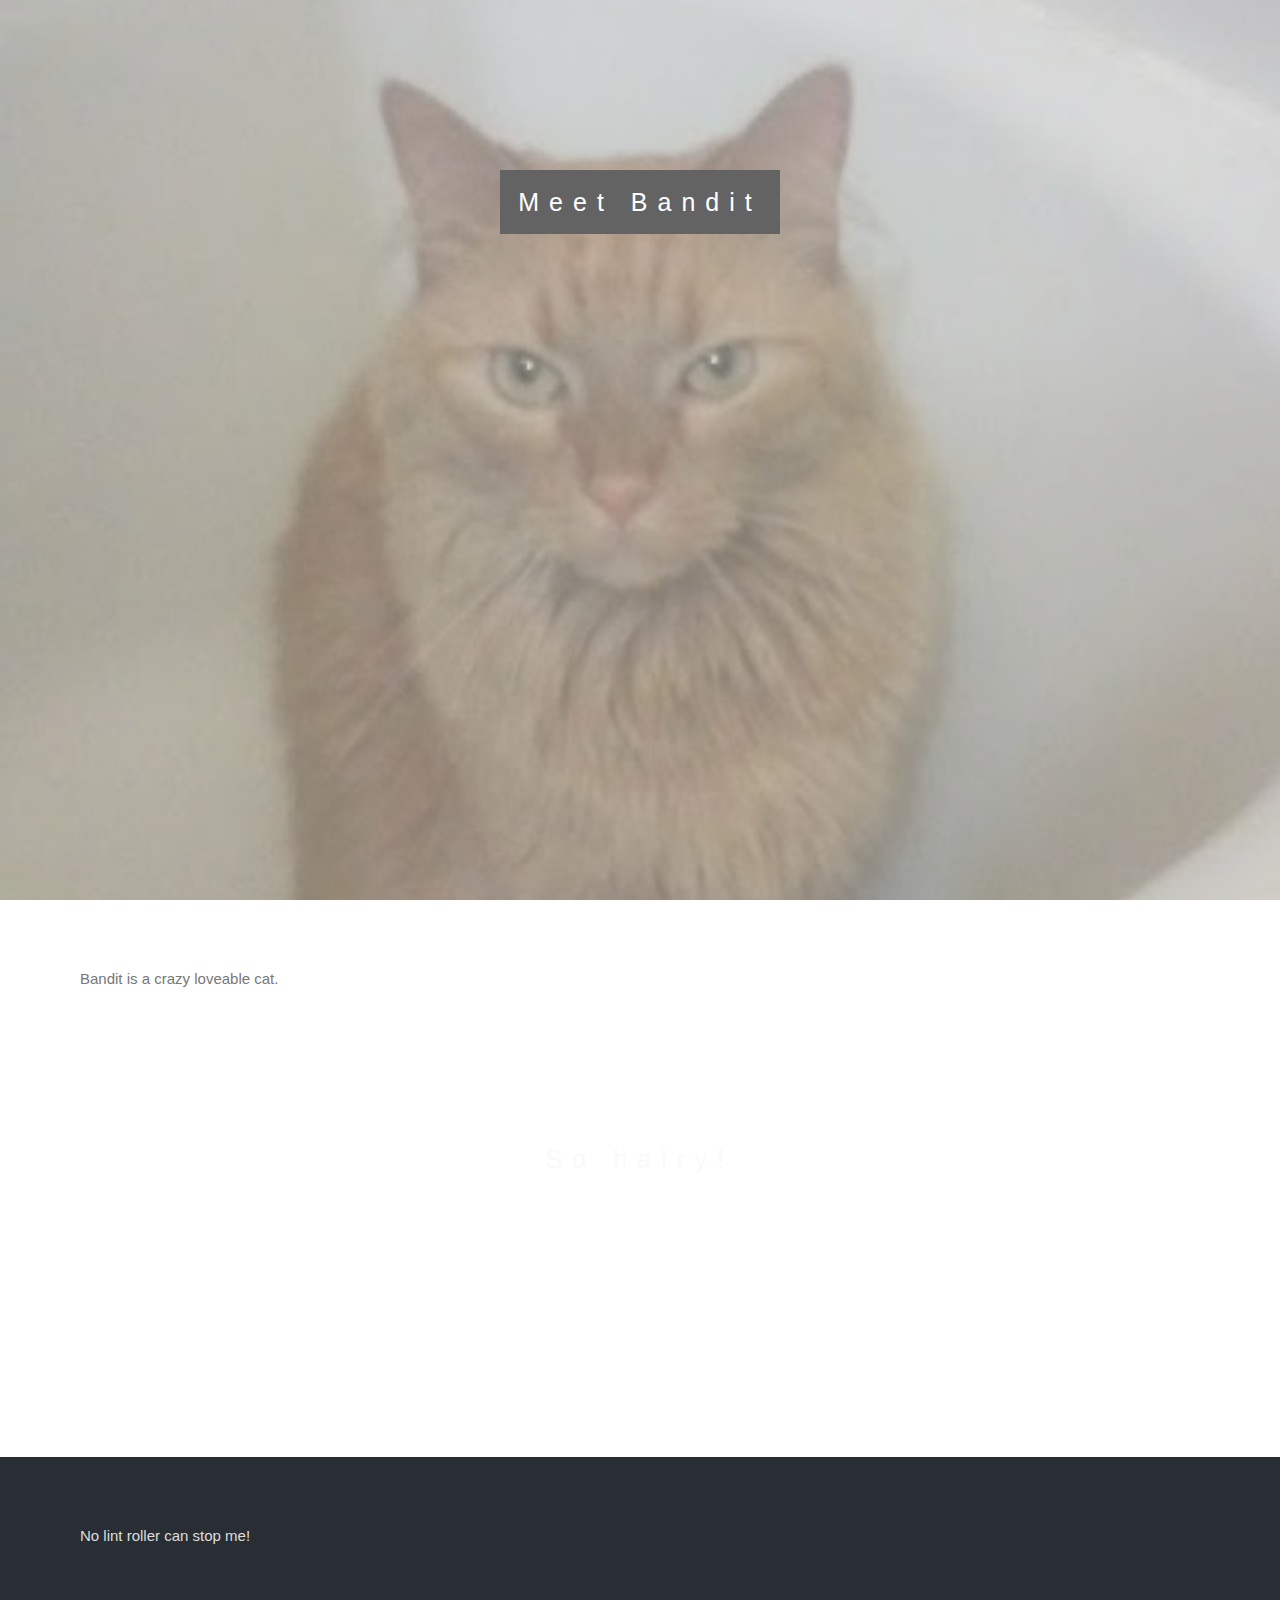
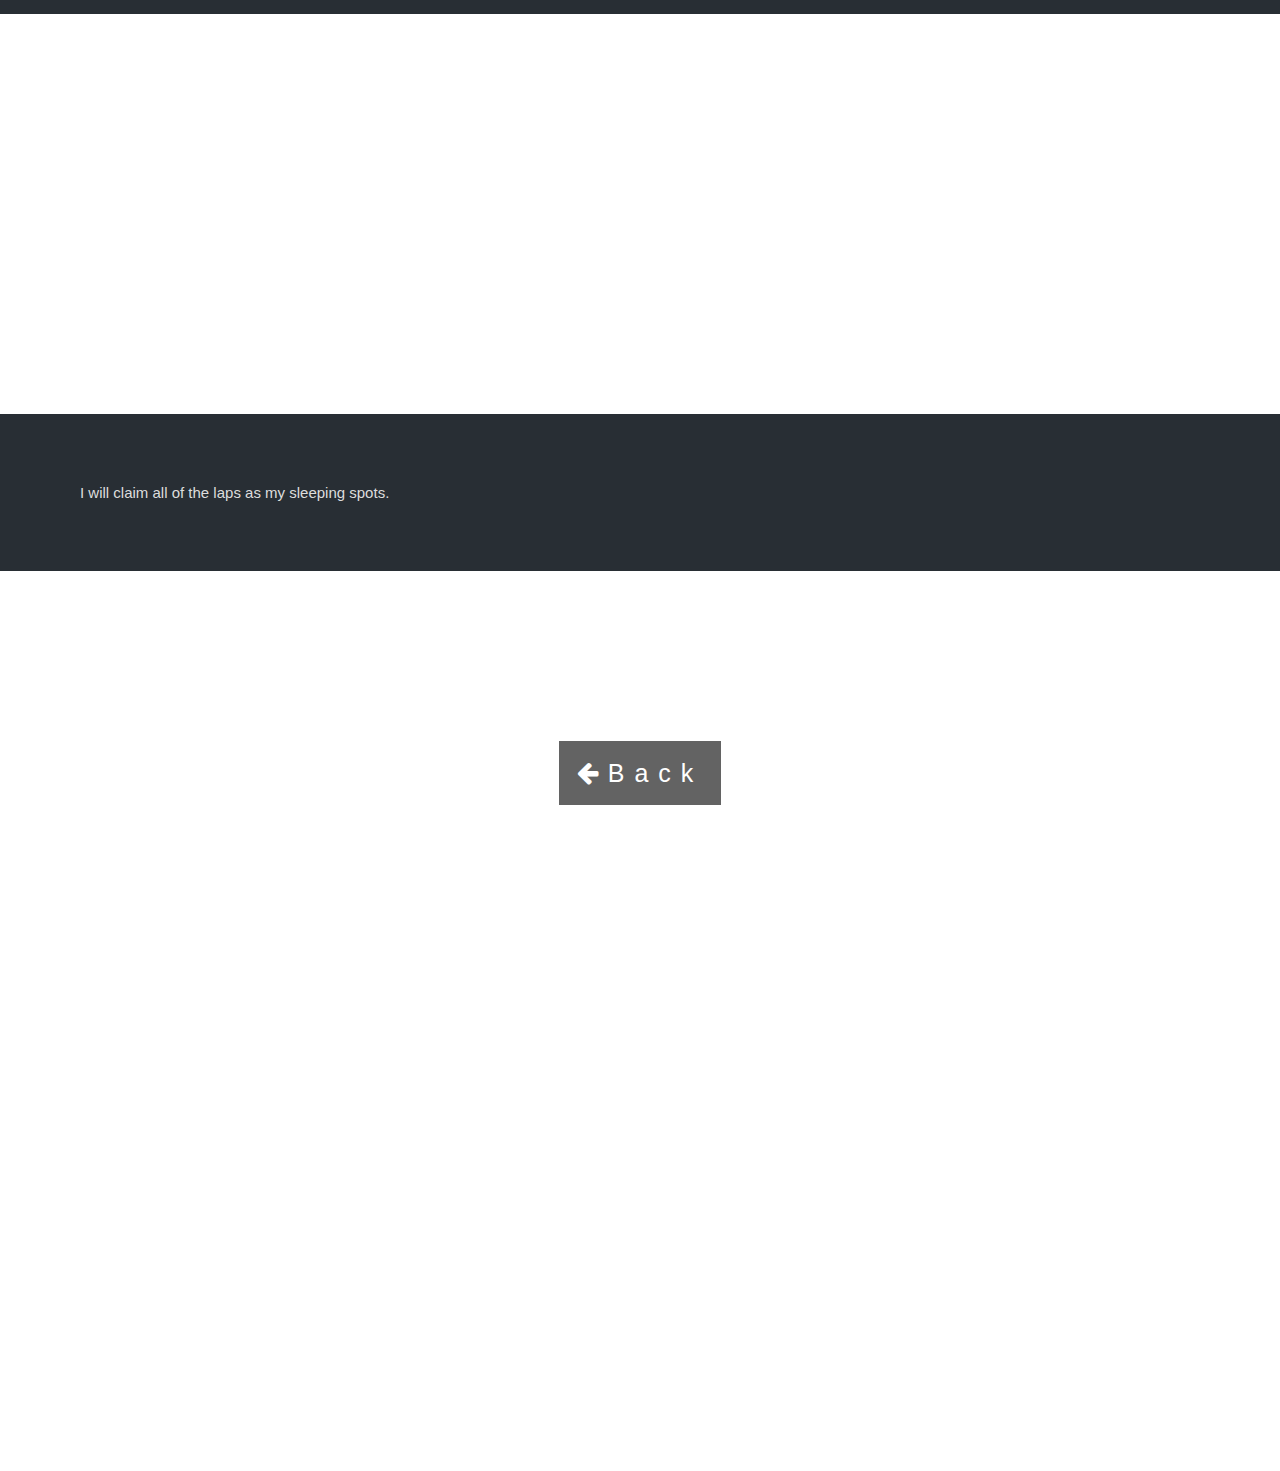
<file: bandit-bio.html>
<html lang="en"><head>
<meta name="viewport" content="width=device-width, initial-scale=1">
<link rel="stylesheet" href="https://cdnjs.cloudflare.com/ajax/libs/font-awesome/4.7.0/css/font-awesome.min.css">
<style>
body, html {
  height: 100%;
  margin: 0;
  font: 400 15px/1.8 "Lato", sans-serif;
  color: #777;
}

.bgimg-1, .bgimg-2, .bgimg-3 {
  position: relative;
  opacity: 0.65;
  background-attachment: fixed;
  background-position: center;
  background-repeat: no-repeat;
  background-size: cover;

}
.bgimg-1 {
  background-image: url("assets/img/bandit1.png");
  min-height: 100%;
}

.bgimg-2 {
  background-image: url("assets/img/bandit2.jpg");
  min-height: 400px;
}

.bgimg-3 {
  background-image: url("https://lh3.googleusercontent.com/[base64]w1151-h860-no");
  min-height: 400px;
}

.caption {
  position: absolute;
  left: 0;
  top: 20%;
  width: 100%;
  text-align: center;
  color: #000;
}

.caption span.border {
  background-color: #111;
  color: #fff;
  padding: 18px;
  font-size: 25px;
  letter-spacing: 10px;
}

h3 {
  letter-spacing: 5px;
  text-transform: uppercase;
  font: 20px "Lato", sans-serif;
  color: #111;
}

/* Turn off parallax scrolling for tablets and phones */
@media only screen and (max-device-width: 1024px) {
    .bgimg-1, .bgimg-2, .bgimg-3 {
        background-attachment: scroll;
    }
}
</style>
</head>
<body>

<div class="bgimg-1">
  <div class="caption">
    <span class="border">Meet Bandit</span>
  </div>
</div>

<div style="color: #777;background-color:white;text-align:center;padding:50px 80px;text-align: justify;">
  
  <p>Bandit is a crazy loveable cat.</p>
</div>

<div class="bgimg-2">
  <div class="caption">
    <span class="border" style="background-color:transparent;font-size:25px;color: #f7f7f7;">So hairy!</span>
  </div>
</div>

<div style="position:relative;">
  <div style="color:#ddd;background-color:#282E34;text-align:center;padding:50px 80px;text-align: justify;">
    <p>No lint roller can stop me!</p>
  </div>
</div>

<div class="bgimg-3">
  <div class="caption">
    <span class="border" style="background-color:transparent;font-size:25px;color: #f7f7f7;"></span>
  </div>
</div>

<div style="position:relative;">
  <div style="color:#ddd;background-color:#282E34;text-align:center;padding:50px 80px;text-align: justify;">
    <p>I will claim all of the laps as my sleeping spots.</p>
  </div>
</div>

<div class="bgimg-1">
  <div class="caption" onClick="window.history.back();">
    <span class="border"><i class="fa fa-arrow-left"></i>Back</span>
  </div>
</div>


</body></html>
</file>
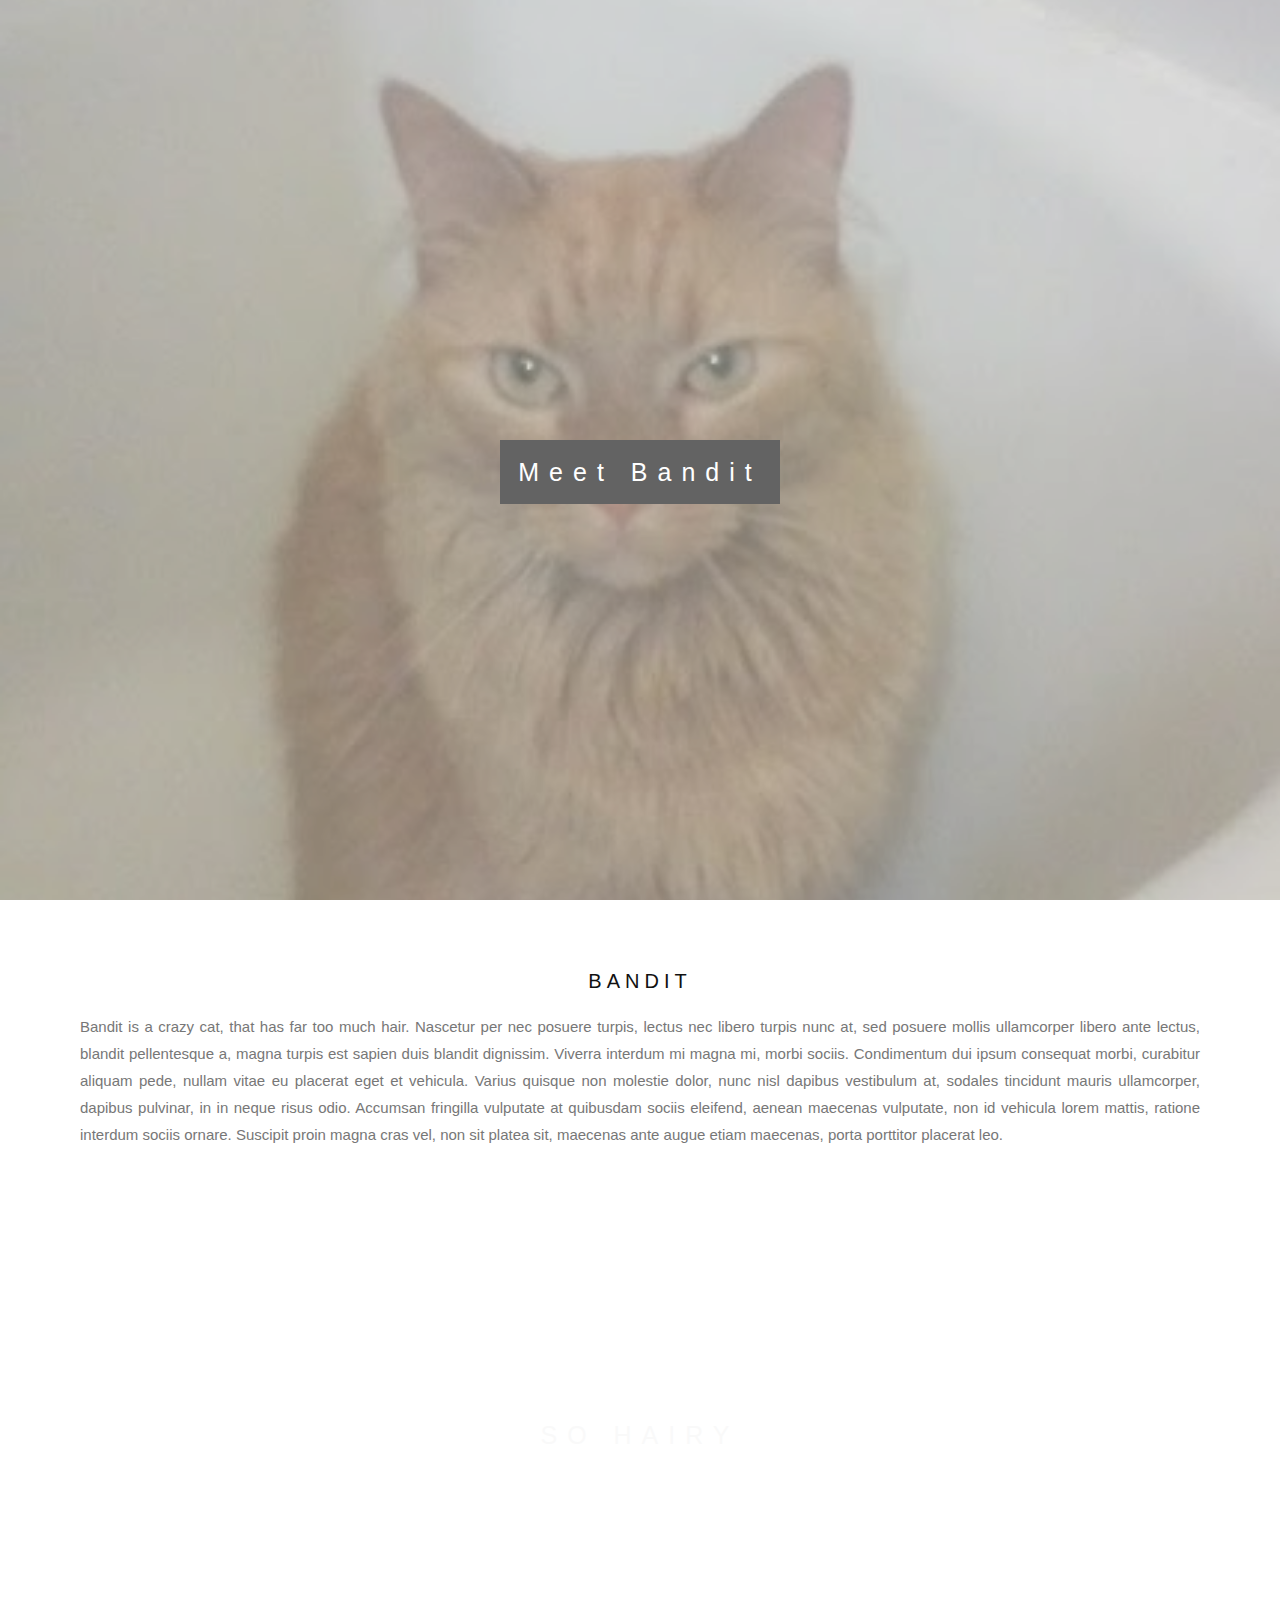
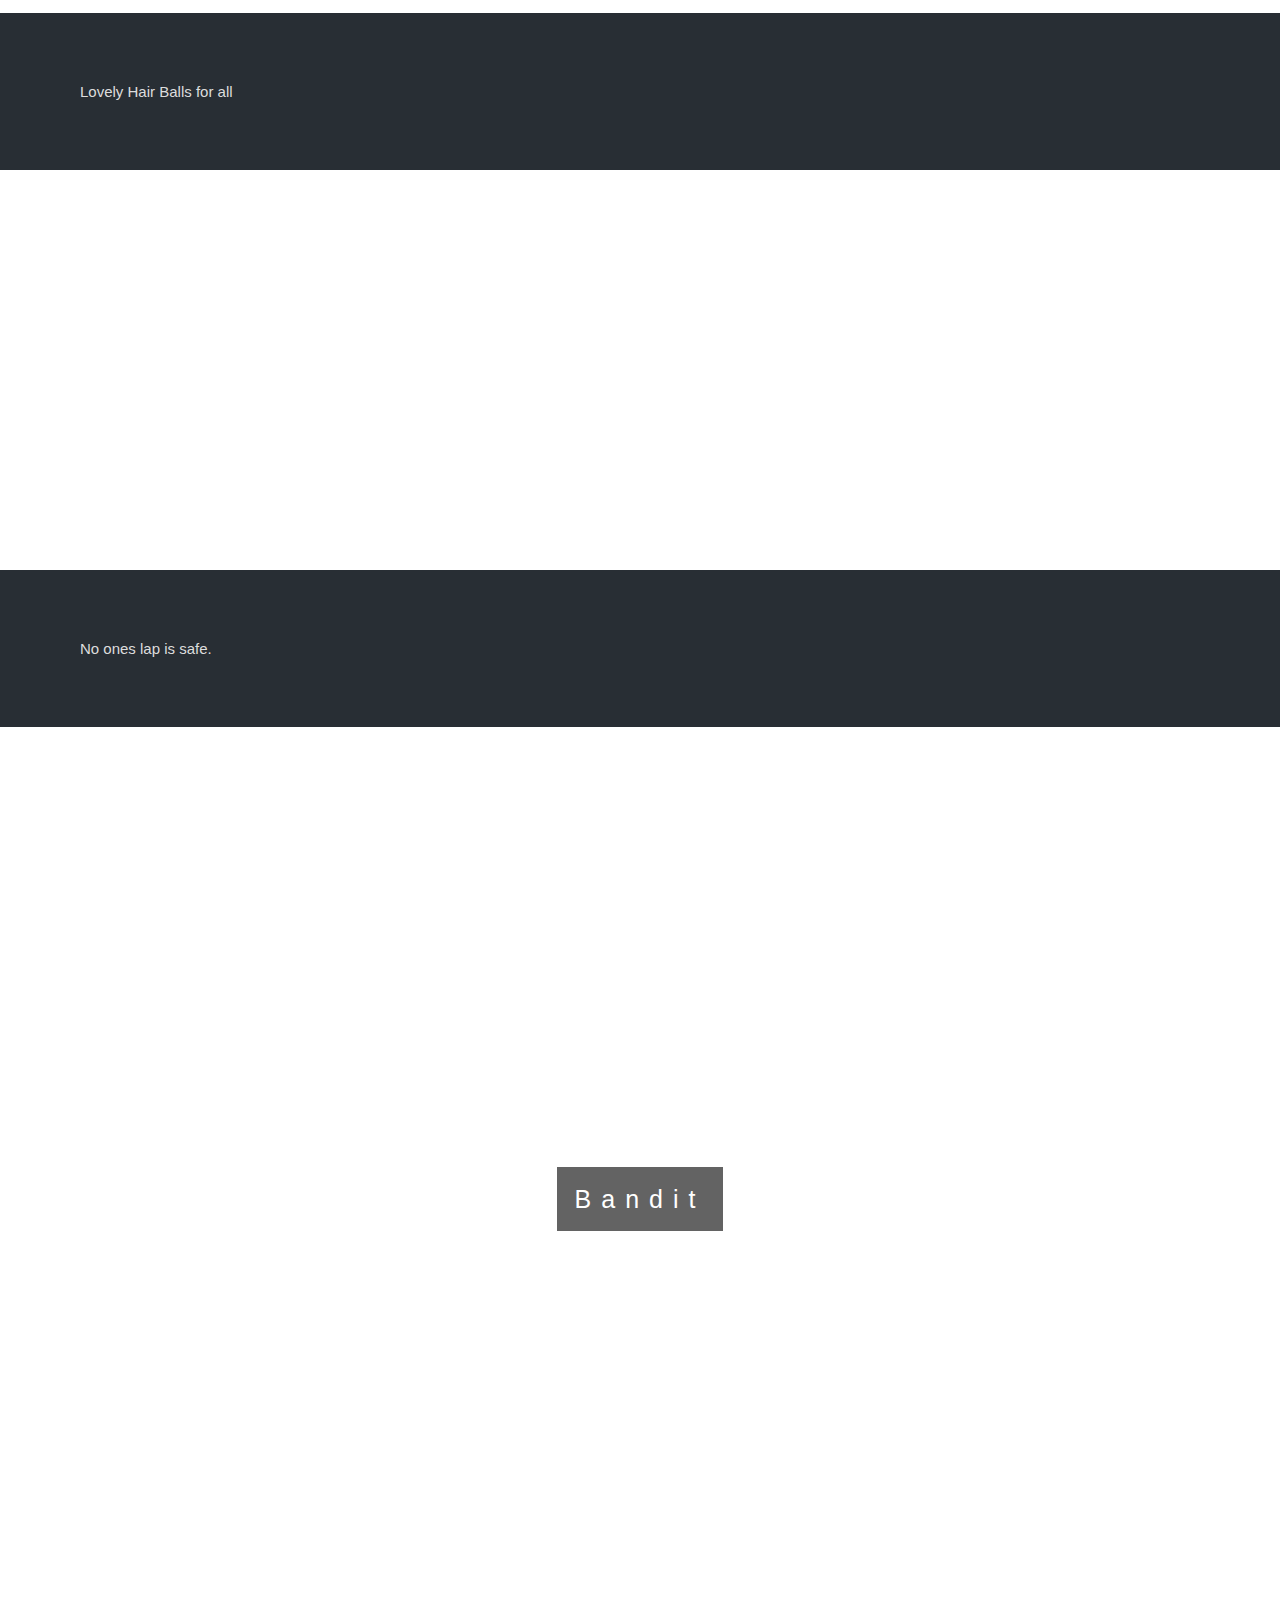
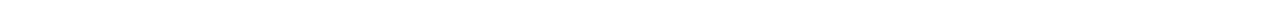
<file: bandit-chloe.html>
<html lang="en"><head>
<meta name="viewport" content="width=device-width, initial-scale=1">
<style>
body, html {
  height: 100%;
  margin: 0;
  font: 400 15px/1.8 "Lato", sans-serif;
  color: #777;
}

.bgimg-1, .bgimg-2, .bgimg-3 {
  position: relative;
  opacity: 0.65;
  background-attachment: fixed;
  background-position: center;
  background-repeat: no-repeat;
  background-size: cover;

}
.bgimg-1 {
  background-image: url("assets/img/bandit1.png");
  min-height: 100%;
}

.bgimg-2 {
  background-image: url("assets/img/bandit2.jpg");
  min-height: 400px;
}

.bgimg-3 {
  background-image: url("https://lh3.googleusercontent.com/[base64]w1151-h860-no");
  min-height: 400px;
}

.caption {
  position: absolute;
  left: 0;
  top: 50%;
  width: 100%;
  text-align: center;
  color: #000;
}

.caption span.border {
  background-color: #111;
  color: #fff;
  padding: 18px;
  font-size: 25px;
  letter-spacing: 10px;
}

h3 {
  letter-spacing: 5px;
  text-transform: uppercase;
  font: 20px "Lato", sans-serif;
  color: #111;
}

/* Turn off parallax scrolling for tablets and phones */
@media only screen and (max-device-width: 1024px) {
    .bgimg-1, .bgimg-2, .bgimg-3 {
        background-attachment: scroll;
    }
}
</style>
</head>
<body>

<div class="bgimg-1">
  <div class="caption">
    <span class="border">Meet Bandit</span>
  </div>
</div>

<div style="color: #777;background-color:white;text-align:center;padding:50px 80px;text-align: justify;">
  <h3 style="text-align:center;">Bandit</h3>
  <p>Bandit is a crazy cat, that has far too much hair. Nascetur per nec posuere turpis, lectus nec libero turpis nunc at, sed posuere mollis ullamcorper libero ante lectus, blandit pellentesque a, magna turpis est sapien duis blandit dignissim. Viverra interdum mi magna mi, morbi sociis. Condimentum dui ipsum consequat morbi, curabitur aliquam pede, nullam vitae eu placerat eget et vehicula. Varius quisque non molestie dolor, nunc nisl dapibus vestibulum at, sodales tincidunt mauris ullamcorper, dapibus pulvinar, in in neque risus odio. Accumsan fringilla vulputate at quibusdam sociis eleifend, aenean maecenas vulputate, non id vehicula lorem mattis, ratione interdum sociis ornare. Suscipit proin magna cras vel, non sit platea sit, maecenas ante augue etiam maecenas, porta porttitor placerat leo.</p>
</div>

<div class="bgimg-2">
  <div class="caption">
    <span class="border" style="background-color:transparent;font-size:25px;color: #f7f7f7;">SO HAIRY</span>
  </div>
</div>

<div style="position:relative;">
  <div style="color:#ddd;background-color:#282E34;text-align:center;padding:50px 80px;text-align: justify;">
    <p>Lovely Hair Balls for all</p>
  </div>
</div>

<div class="bgimg-3">
  <div class="caption">
    <span class="border" style="background-color:transparent;font-size:25px;color: #f7f7f7;"></span>
  </div>
</div>

<div style="position:relative;">
  <div style="color:#ddd;background-color:#282E34;text-align:center;padding:50px 80px;text-align: justify;">
    <p>No ones lap is safe.</p>
  </div>
</div>

<div class="bgimg-1">
  <div class="caption">
    <span class="border">Bandit</span>
  </div>
</div>


</body></html>
</file>
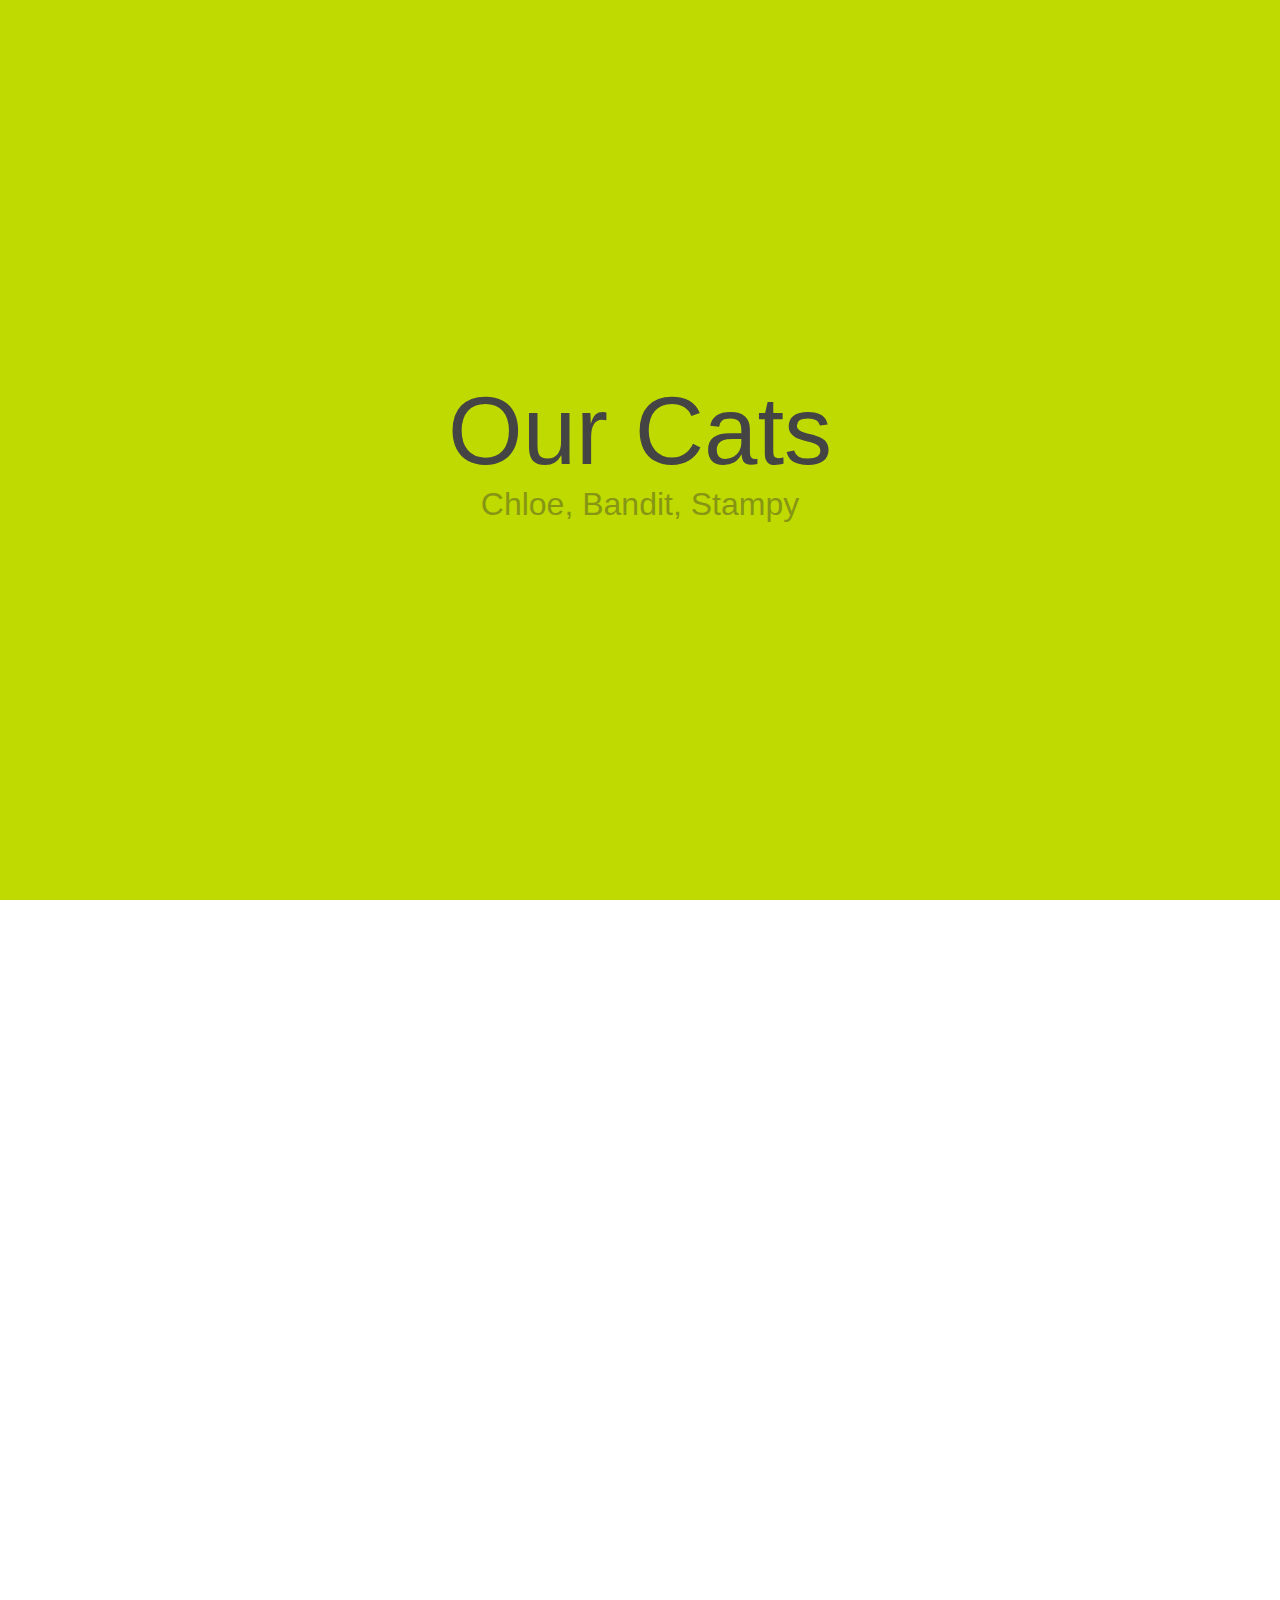
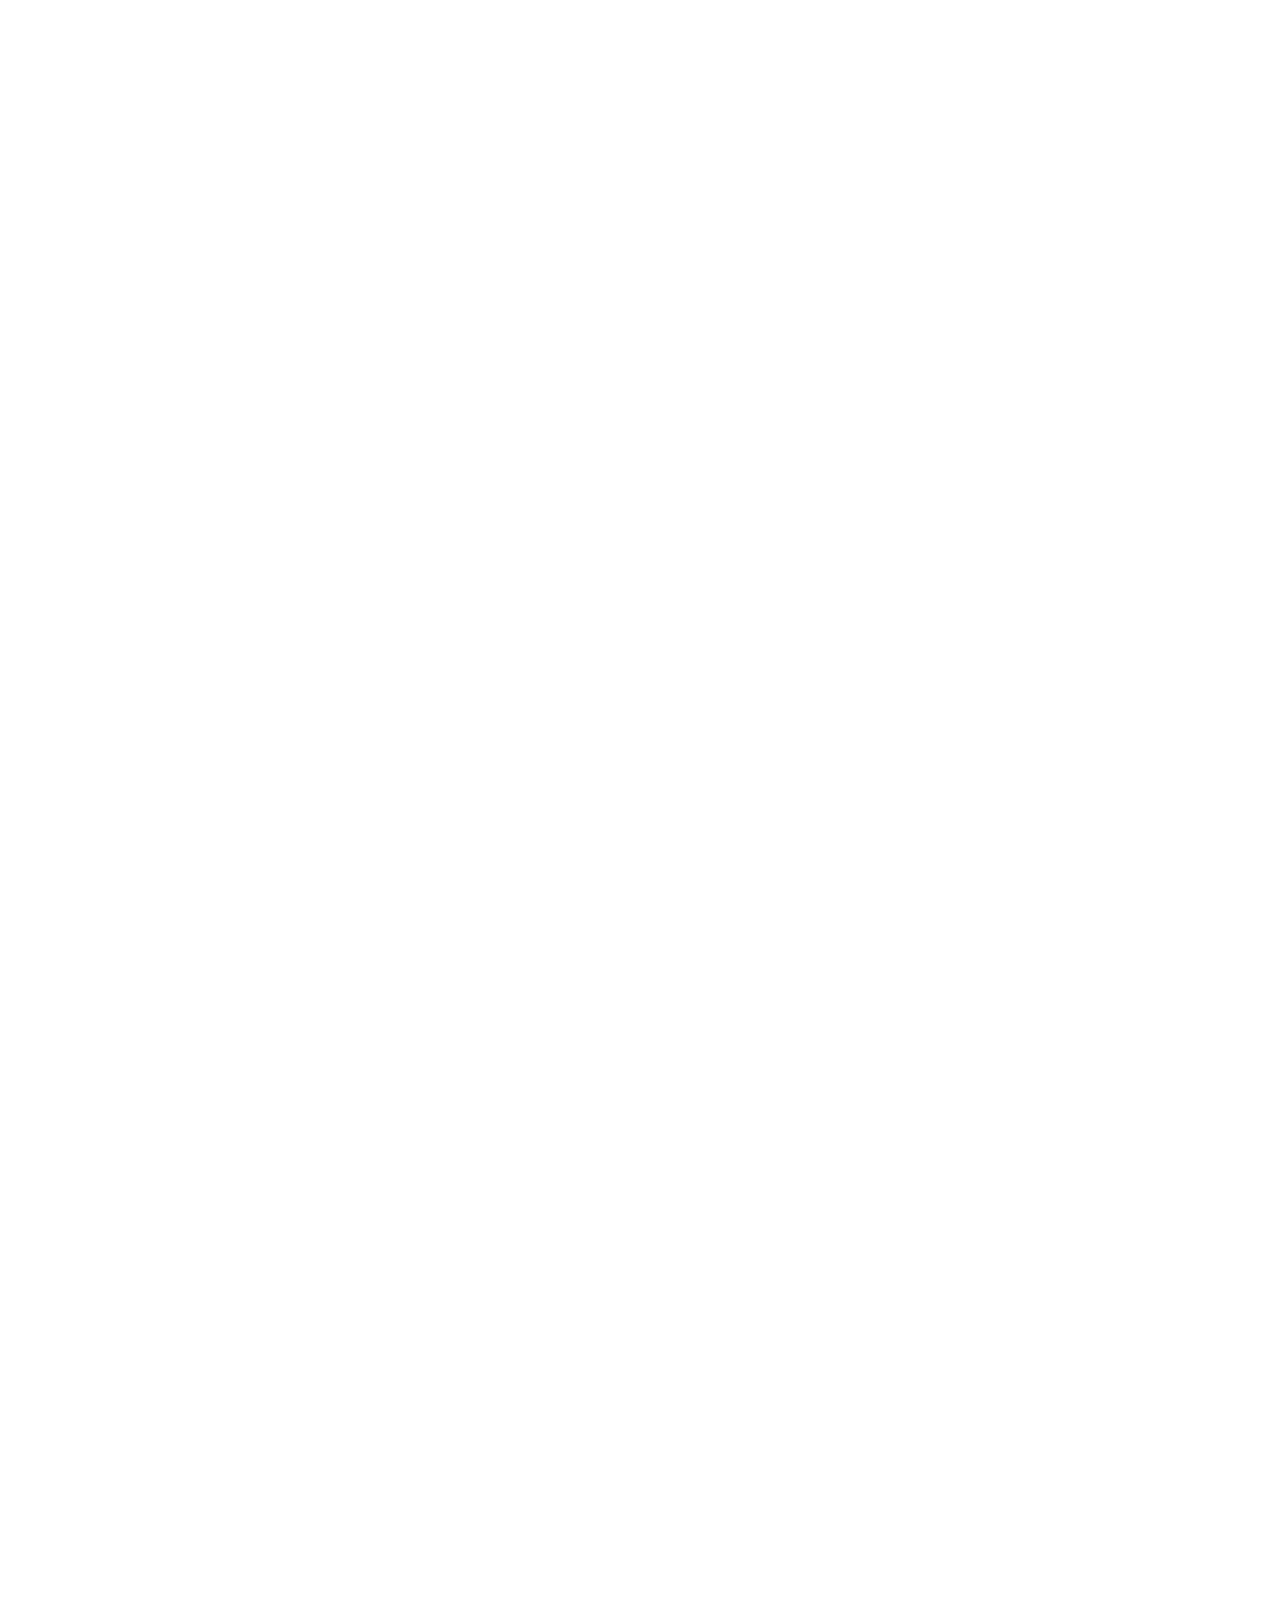
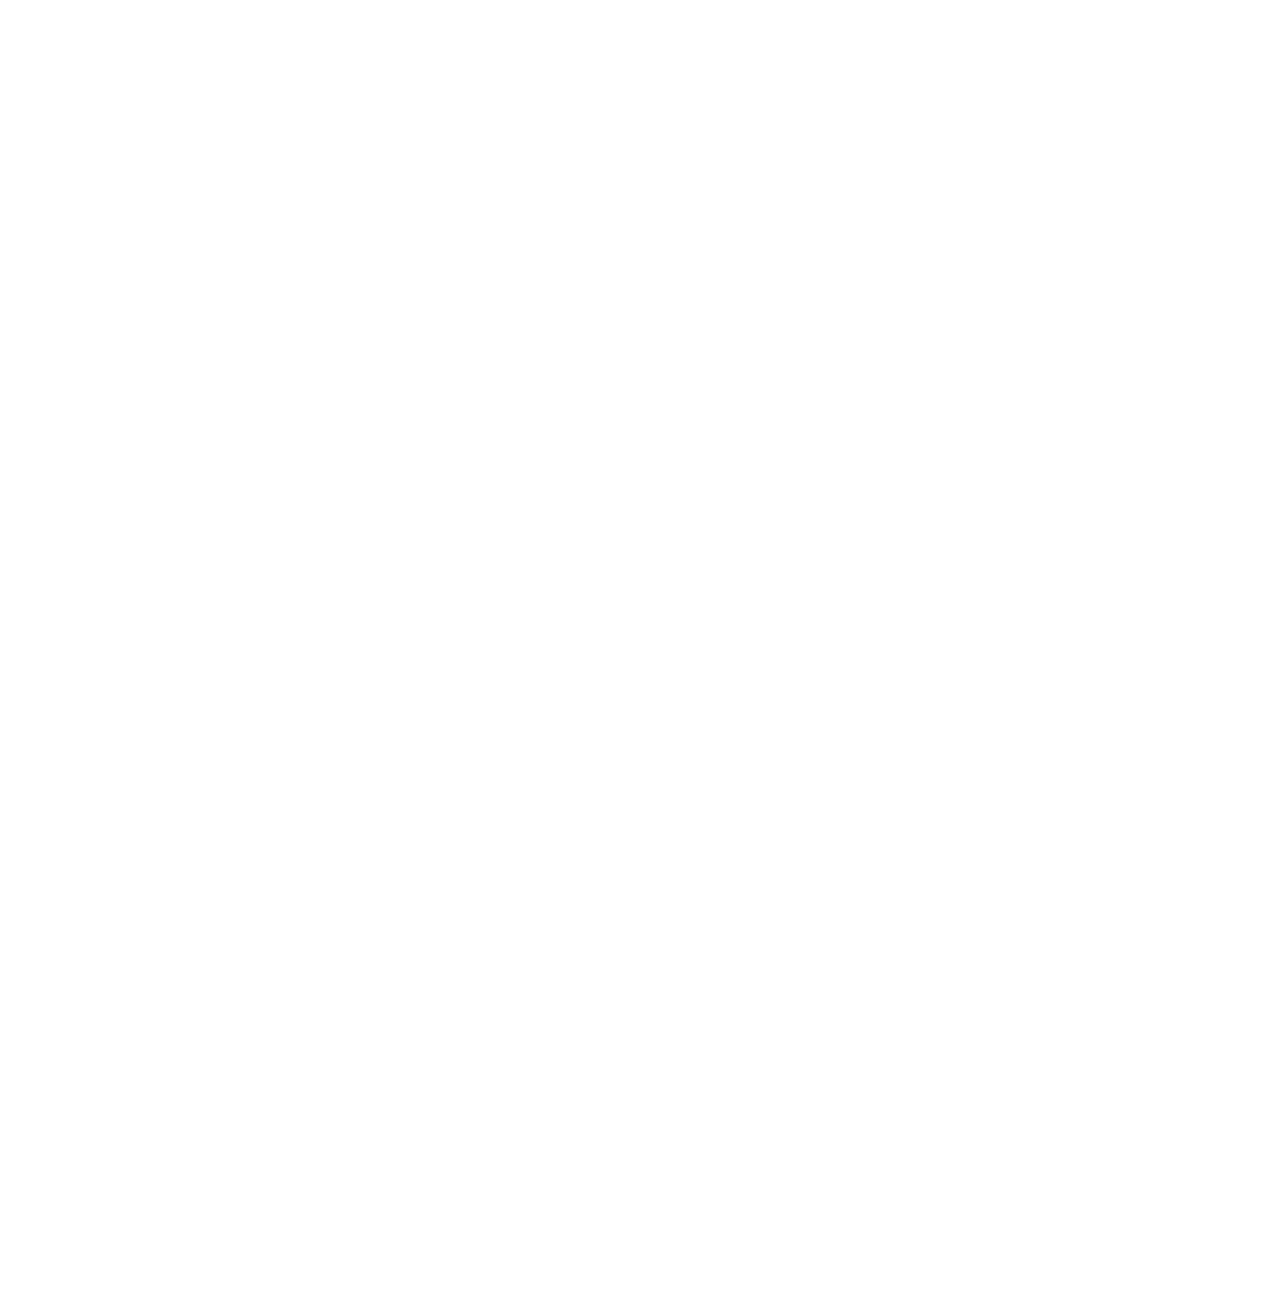
<file: cats-slide-show.html>
<!DOCTYPE html>
<html xmlns="http://www.w3.org/1999/xhtml">

<head>
	<meta http-equiv="Content-Type" content="text/html; charset=utf-8" />
	<title>View Images</title>
	<meta name="author" content="Andrew Swenson" />
	<meta name="description" content="Slide Show of cats" />
	<meta name="keywords"  content="chloe, bandit, stampy" />
	<meta name="Resource-type" content="Document" />

	<link rel="stylesheet" type="text/css" href="assets/css/javascript.fullPage.css" />
	<link rel="stylesheet" href="assets/css/normalize.min.css" />
	
	<link href="https://maxcdn.bootstrapcdn.com/font-awesome/4.7.0/css/font-awesome.min.css" rel="stylesheet" integrity="sha384-wvfXpqpZZVQGK6TAh5PVlGOfQNHSoD2xbE+QkPxCAFlNEevoEH3Sl0sibVcOQVnN" crossorigin="anonymous">

	<style>
		/* Reset CSS
		 * --------------------------------------- */
		body,div,dl,dt,dd,ul,ol,li,h1,h2,h3,h4,h5,h6,pre,
		form,fieldset,input,textarea,p,blockquote,th,td {
		    padding: 0;
		    margin: 0;
		}
		a{
			text-decoration:none;
		}
		table {
		    border-spacing: 0;
		}
		fieldset,img {
		    border: 0;
		}
		address,caption,cite,code,dfn,em,strong,th,var {
		    font-weight: normal;
		    font-style: normal;
		}
		strong{
			font-weight: bold;
		}
		ol,ul {
		    list-style: none;
		    margin:0;
		    padding:0;
		}
		caption,th {
		    text-align: left;

		}
		h1,h2,h3,h4,h5,h6 {
		    font-weight: normal;
		    font-size: 100%;
		    margin:0;
		    padding:0;
		    color:#444;
		}
		q:before,q:after {
		    content:'';
		}
		abbr,acronym { border: 0;
		}


		/* Custom CSS
		 * --------------------------------------- */
		body{
			font-family: arial,helvetica;
			color: #F2F2F2;
		}
		h1{
			font-size: 6em;
		}
		p{
			font-size: 2em;
		}

		img{
		    display: block;
		    margin-left: auto;
		    margin-right: auto;
		    width: 50%;
		}

		.content{
			position: relative;
			top: 50%;
			transform: translateY(-50%);
			text-align: center;
		}

		/* Section 1
		 * --------------------------------------- */
		#section0{
			background-color: #BFDA00;
		}
		#section0 h1{
			color: #444;
		}
		#section0 p{
			color: #333;
			opacity: 0.4;
		}


		/* Section 2
		 * --------------------------------------- */
		#section1{
			background-color: #2EBE21;
		}
		#section1 h1{
			color: #fff;
		}
		#section1 p{
			opacity: 0.8;
		}


		/* Section 3
		 * --------------------------------------- */
		#section2{
			background-color: #2C3E50;
		}
		#section2 h1{
			color: #F2F2F2;
		}
		#section2 p{
			opacity: 0.6;
		}

		/* Section 3
		 * --------------------------------------- */
		#section3{
			background-color: grey;
		}
		#section3 h1{
			color: #F2F2F2;
		}
		#section3 p{
			opacity: 0.6;
		}

		/* Section 3
		 * --------------------------------------- */
		#section4{
			background-color: purple;
		}
		#section4 h1{
			color: #F2F2F2;
		}
		#section4 p{
			opacity: 0.6;
		}
	</style>
</head>
<body>


<div id="fullpage">
	<div class="section " id="section0">
		<div class="content">
			<h1>Our Cats</h1>
			<p>Chloe, Bandit, Stampy</p>
		</div>
	</div>

	<div class="section" id="section1">
		<div class="slide" id="slide1">
			<div class="content">
				<h1>Bandit</h1>
			</div>
		</div>
		<div class="slide" id="slide2">
			<div class="content">
				<p><span class="fa fa-heart"></span>Age: ? </p>
				<p>Date:</p>
				<p>Description:</p>
				<p>Likes:</p>
				<p>Dislikes:</p>
			</div>
		</div>
		
		<div class="slide" id="slide2">
			<div class="content">
				<img src="assets/img/bandit1.png"/>
			</div>
		</div>

		<div class="slide" id="slide2">
			<div class="content">
				<img src="assets/img/bandit2.jpg"/>
			</div>
		</div>

		<div class="slide" id="slide2">
			<div class="content">
				<img src="assets/img/bandit-lapkitty.jpg"/>
			</div>
		</div>
	</div>
	
	<div class="section" id="section2">
		<div class="slide" id="slide1">
			<div class="content">
				<h1>Chloe</h1>
			</div>
		</div>
		<div class="slide" id="slide2">
			<div class="content">
				<p>Age: ? </p>
				<p>Date:</p>
				<p>Description:</p>
				<p>Likes:</p>
				<p>Dislikes:</p>
			</div>
		</div>
		
		<div class="slide" id="slide2">
			<div class="content">
				<img src="assets/img/chloe-sleepy.png"  "/>
			</div>
		</div>

		<div class="slide" id="slide2">
			<div class="content">
				<img src="assets/img/chloe.jpg"/>
			</div>
		</div>

		<div class="slide" id="slide2">
			<div class="content">
				<img src="assets/img/chloe-white-cat-condo.jpg"/>
			</div>
		</div>
	</div>

	<div class="section" id="section3">
		<div class="slide" id="slide1">
			<div class="content">
				<h1>Stampy</h1>
			</div>
		</div>
		<div class="slide" id="slide2">
			<div class="content">
				<p>Age: ? </p>
				<p>Date:</p>
				<p>Description:</p>
				<p>Likes:</p>
				<p>Dislikes:</p>
			</div>
		</div>
		
		<div class="slide" id="slide2">
			<div class="content">
				<img src="assets/img/stampy-cups.jpg"/>
			</div>
		</div>

		<div class="slide" id="slide2">
			<div class="content">
				<img src="assets/img/stampy-door.jpg"/>
			</div>
		</div>

		<div class="slide" id="slide2">
			<div class="content">
				<img src="assets/img/stampy-christmas.jpg"/>
			</div>
		</div>

		<div class="slide" id="slide2">
			<div class="content">
				<img src="assets/img/stampy-christmas2.jpg"/>
			</div>
		</div>
	</div>

	<div class="section" id="section4">
		<div class="content">
			<h1>Thank you</h1>
		</div>
	</div>
</div>

<script type="text/javascript" src="assets/js/javascript.fullPage.js"></script>
<script type="text/javascript">

	fullpage.initialize('#fullpage', {
		anchors: [],
		menu: '#menu',
		css3:true
	});

</script>

</body>
</html>
</file>
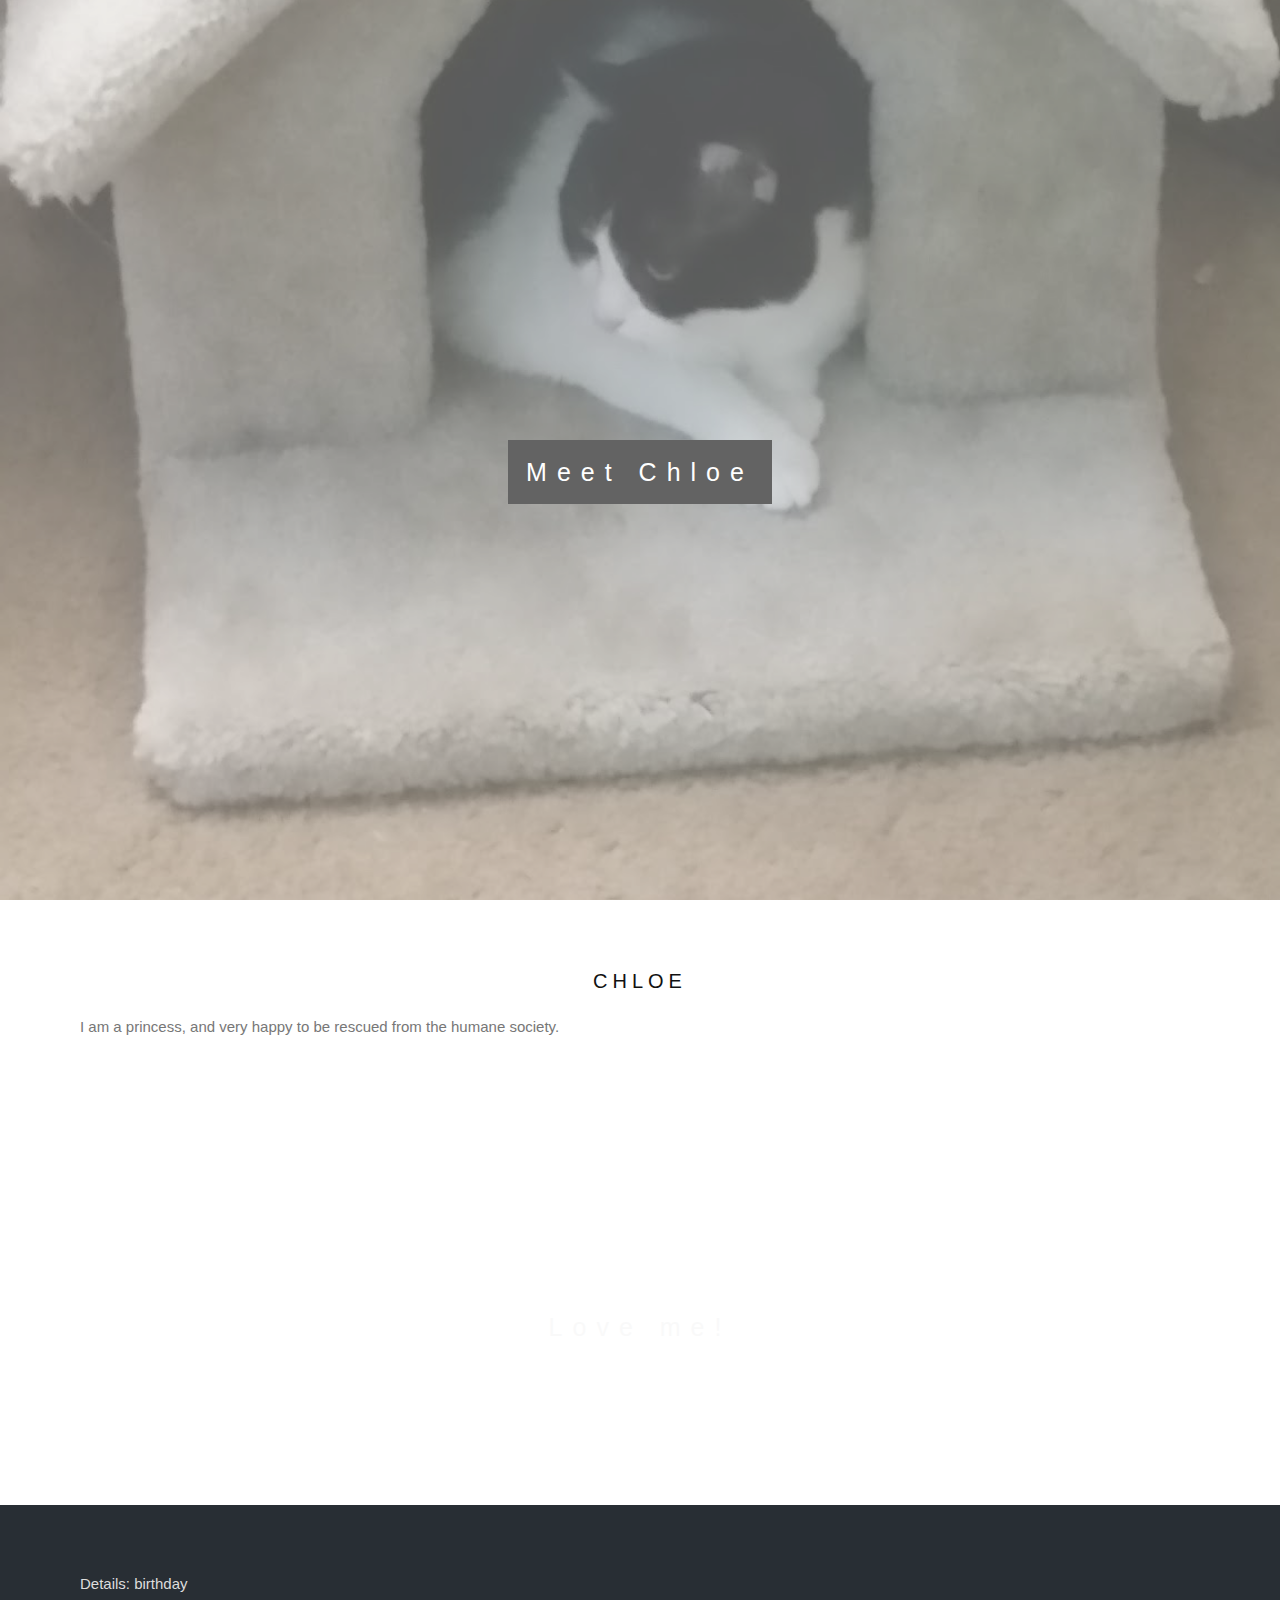
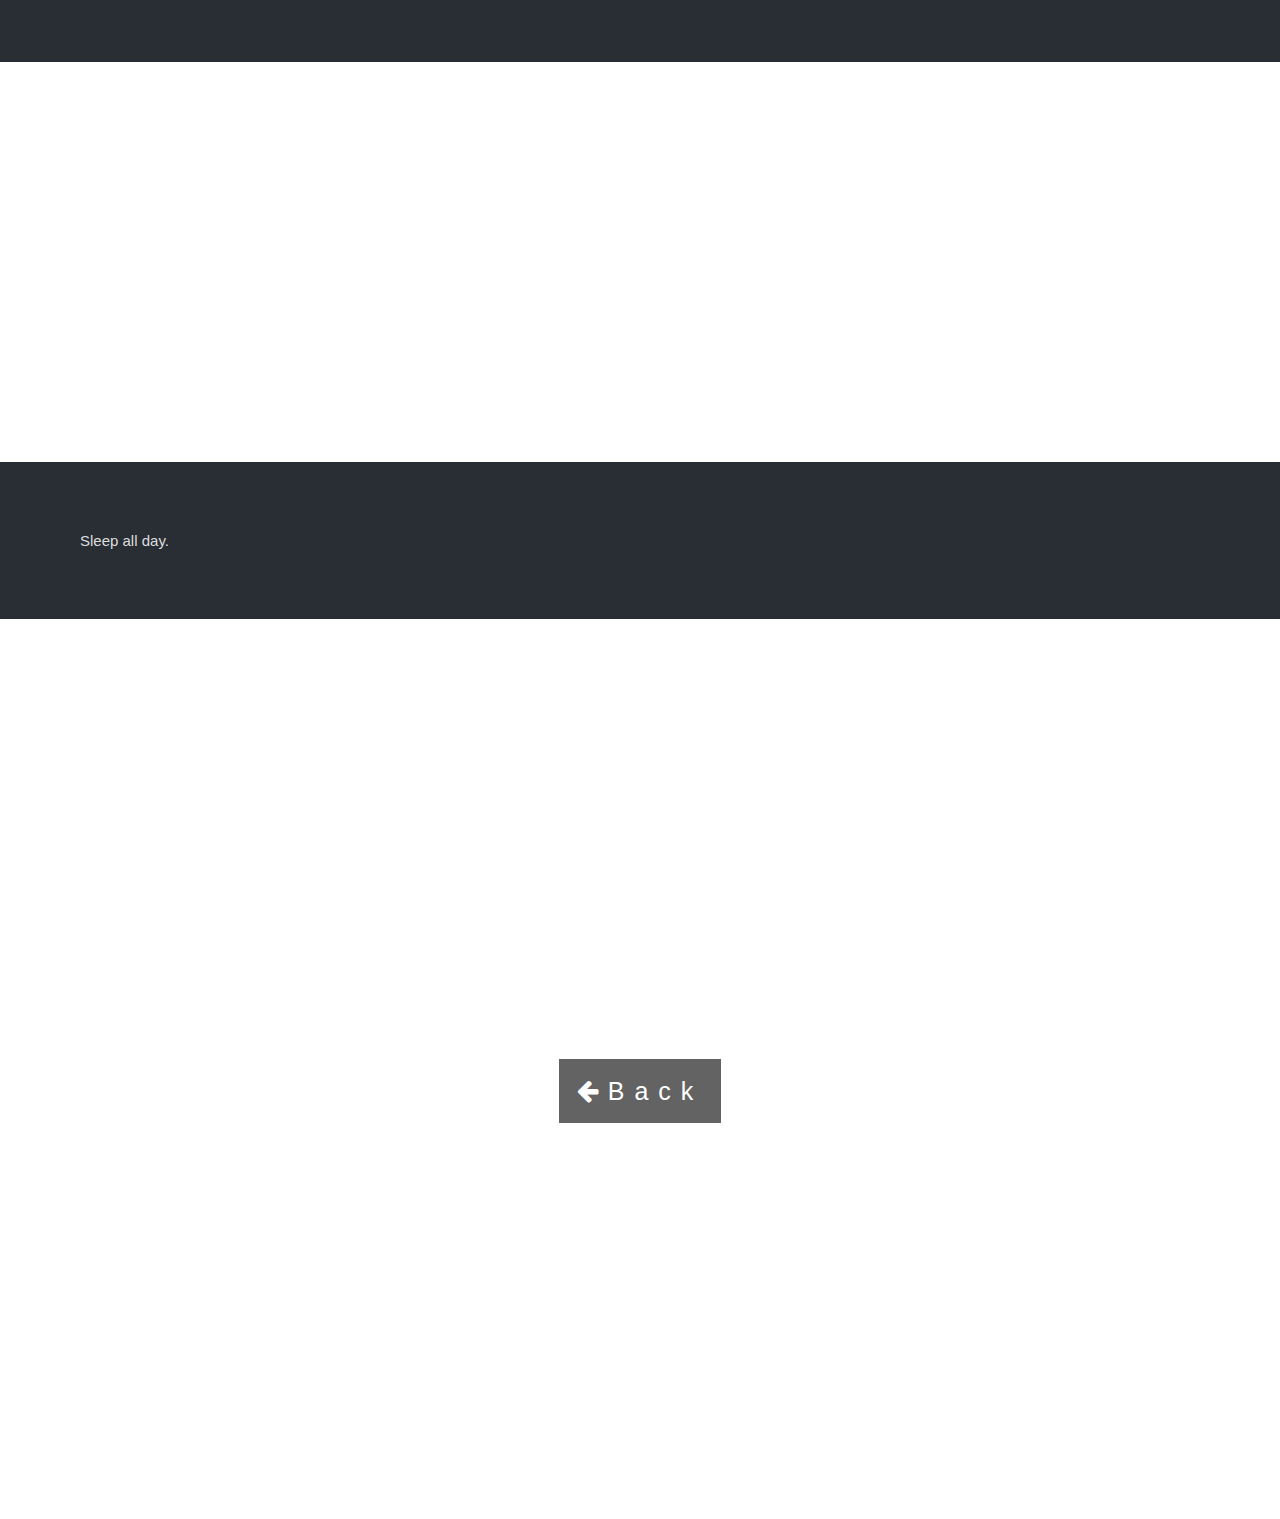
<file: chloe-bio.html>
<html lang="en"><head>
<meta name="viewport" content="width=device-width, initial-scale=1">
<link rel="stylesheet" href="https://cdnjs.cloudflare.com/ajax/libs/font-awesome/4.7.0/css/font-awesome.min.css">
<style>
body, html {
  height: 100%;
  margin: 0;
  font: 400 15px/1.8 "Lato", sans-serif;
  color: #777;
}

.bgimg-1, .bgimg-2, .bgimg-3 {
  position: relative;
  opacity: 0.65;
  background-attachment: fixed;
  background-position: center;
  background-repeat: no-repeat;
  background-size: cover;

}
.bgimg-1 {
  background-image: url("assets/img/chloe-white-cat-condo.jpg");
  min-height: 100%;
}

.bgimg-2 {
  background-image: url("assets/img/chloe-sleepy.png");
  min-height: 400px;
}

.bgimg-3 {
  background-image: url("assets/img/chloe.jpg");
  min-height: 400px;
}

.caption {
  position: absolute;
  left: 0;
  top: 50%;
  width: 100%;
  text-align: center;
  color: #000;
}

.caption span.border {
  background-color: #111;
  color: #fff;
  padding: 18px;
  font-size: 25px;
  letter-spacing: 10px;
}

h3 {
  letter-spacing: 5px;
  text-transform: uppercase;
  font: 20px "Lato", sans-serif;
  color: #111;
}

/* Turn off parallax scrolling for tablets and phones */
@media only screen and (max-device-width: 1024px) {
    .bgimg-1, .bgimg-2, .bgimg-3 {
        background-attachment: scroll;
    }
}
</style>
</head>
<body>

<div class="bgimg-1">
  <div class="caption">
    <span class="border">Meet Chloe</span>
  </div>
</div>

<div style="color: #777;background-color:white;text-align:center;padding:50px 80px;text-align: justify;">
  <h3 style="text-align:center;">Chloe</h3>
  <p>I am a princess, and very happy to be rescued from the humane society.</p>
</div>

<div class="bgimg-2">
  <div class="caption">
    <span class="border" style="background-color:transparent;font-size:25px;color: #f7f7f7;">Love me!</span>
  </div>
</div>

<div style="position:relative;">
  <div style="color:#ddd;background-color:#282E34;text-align:center;padding:50px 80px;text-align: justify;">
    <p>Details: birthday</p>
  </div>
</div>

<div class="bgimg-3">
  <div class="caption">
    <span class="border" style="background-color:transparent;font-size:25px;color: #f7f7f7;"></span>
  </div>
</div>

<div style="position:relative;">
  <div style="color:#ddd;background-color:#282E34;text-align:center;padding:50px 80px;text-align: justify;">
    <p>Sleep all day.</p>
  </div>
</div>

<div class="bgimg-1">
  <div class="caption" onClick="window.history.back();">
    <span class="border"><i class="fa fa-arrow-left"></i>Back</span>
  </div>
</div>


</body></html>
</file>
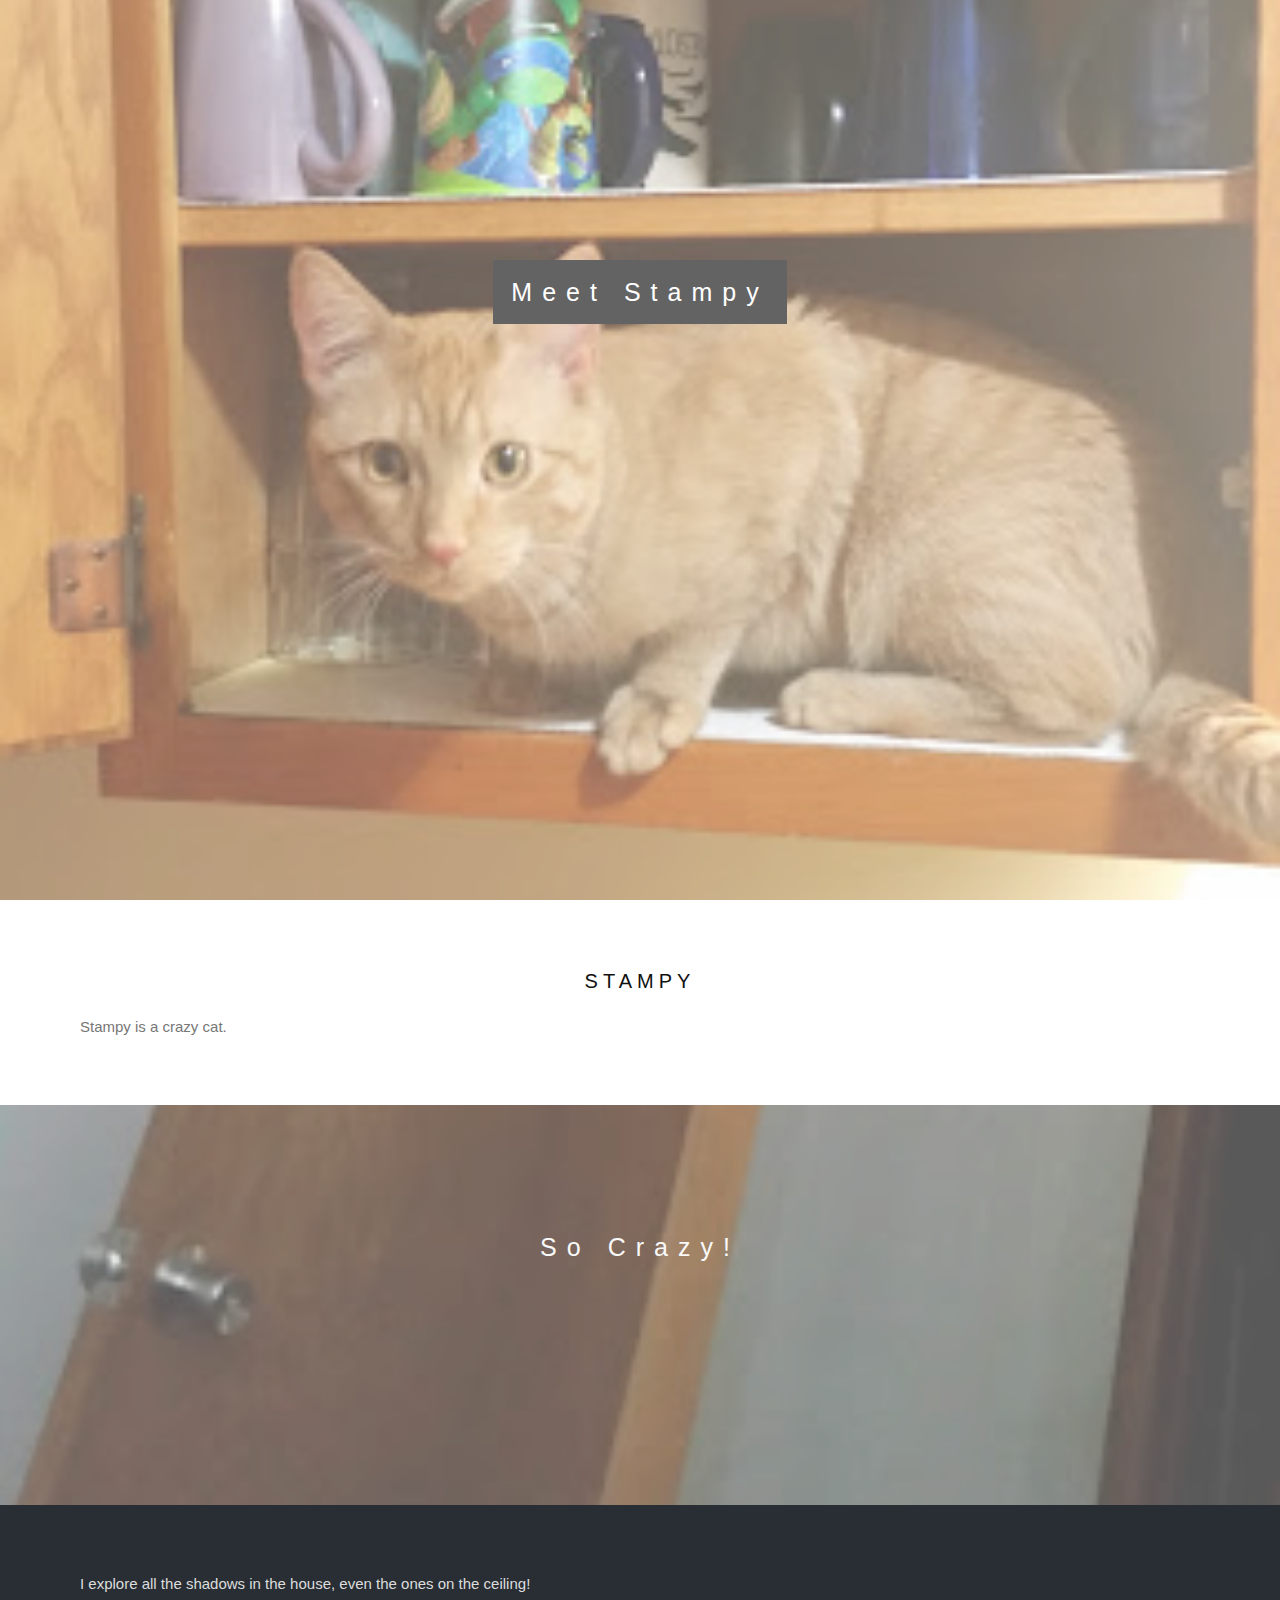
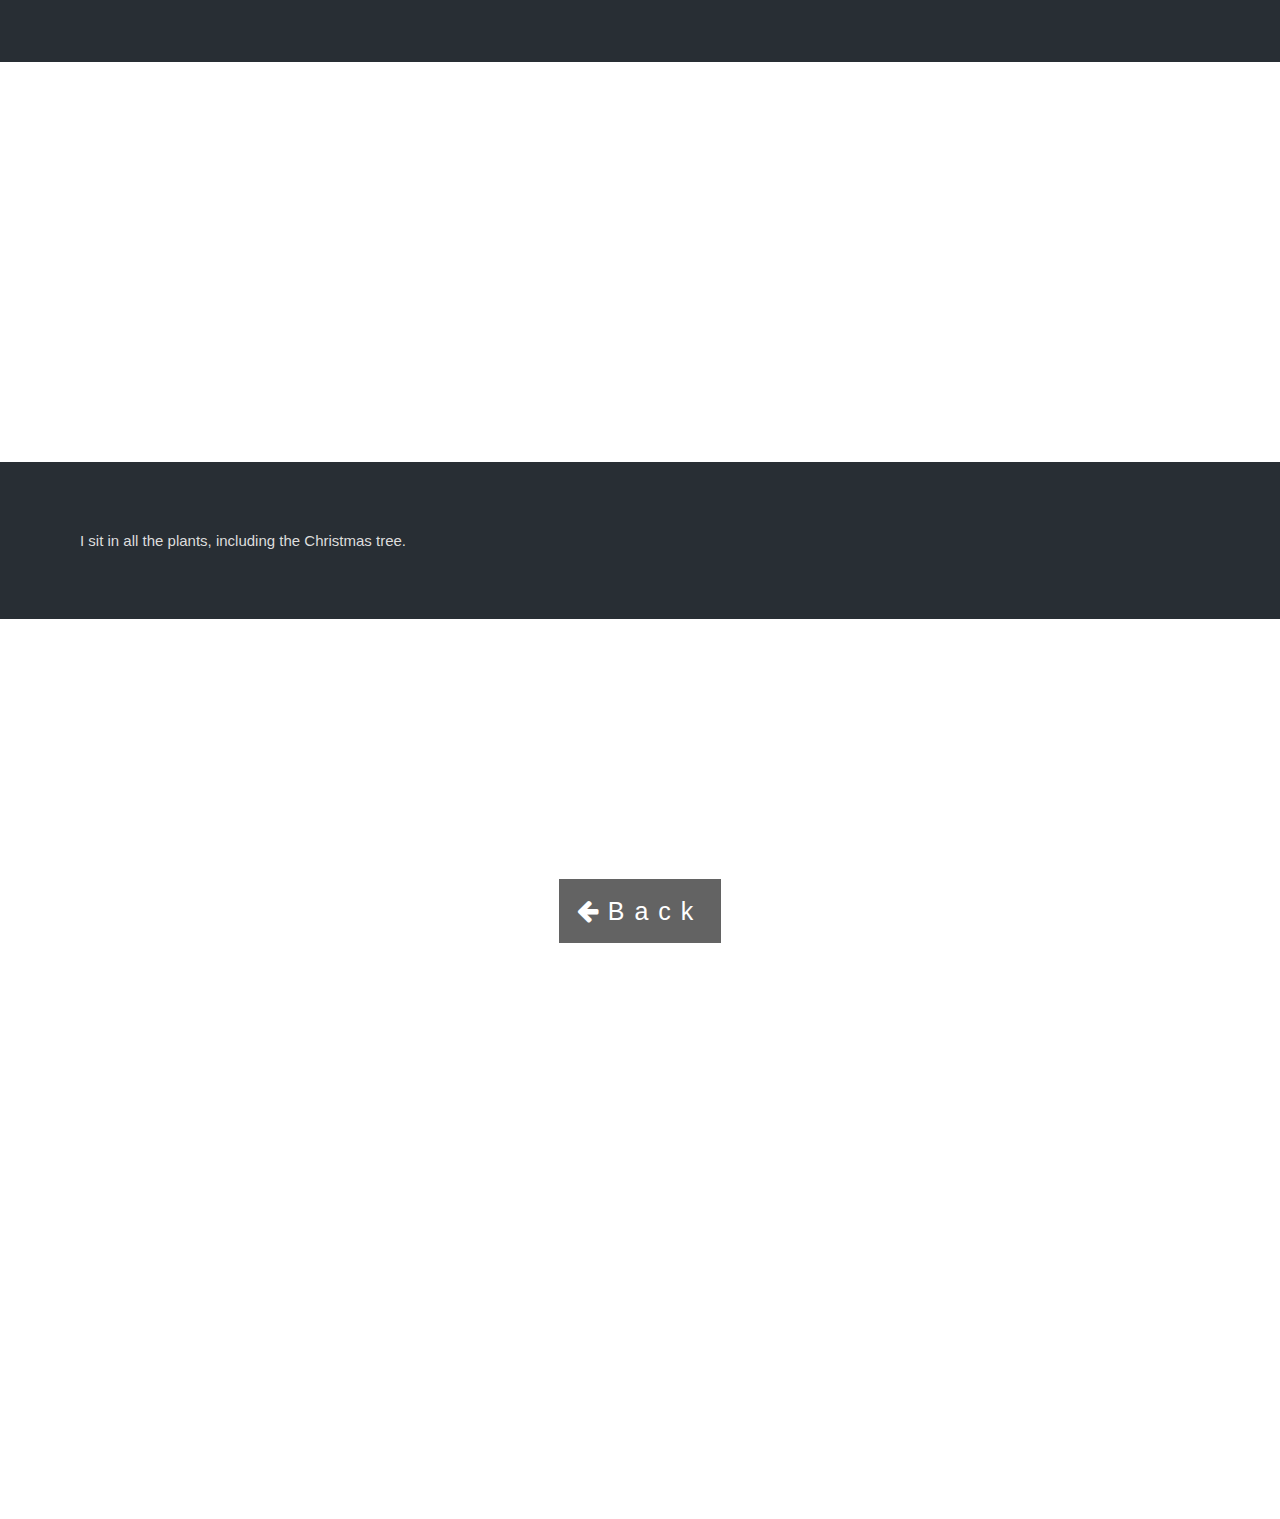
<file: stampy-bio.html>
<html lang="en"><head>
<meta name="viewport" content="width=device-width, initial-scale=1">
<link rel="stylesheet" href="https://cdnjs.cloudflare.com/ajax/libs/font-awesome/4.7.0/css/font-awesome.min.css">
<style>
body, html {
  height: 100%;
  margin: 0;
  font: 400 15px/1.8 "Lato", sans-serif;
  color: #777;
}

.bgimg-1, .bgimg-2, .bgimg-3 {
  position: relative;
  opacity: 0.65;
  background-attachment: fixed;
  background-position: center;
  background-repeat: no-repeat;
  background-size: cover;

}
.bgimg-1 {
  background-image: url("assets/img/stampy-cups.jpg");
  min-height: 100%;
}

.bgimg-2 {
  background-image: url("assets/img/stampy-door.jpg");
  min-height: 400px;
}

.bgimg-3 {
  background-image: url("assets/img/stampy-christmas.jpg");
  min-height: 400px;
}

.caption {
  position: absolute;
  left: 0;
  top: 30%;
  width: 100%;
  text-align: center;
  color: #000;
}

.caption span.border {
  background-color: #111;
  color: #fff;
  padding: 18px;
  font-size: 25px;
  letter-spacing: 10px;
}

h3 {
  letter-spacing: 5px;
  text-transform: uppercase;
  font: 20px "Lato", sans-serif;
  color: #111;
}

/* Turn off parallax scrolling for tablets and phones */
@media only screen and (max-device-width: 1024px) {
    .bgimg-1, .bgimg-2, .bgimg-3 {
        background-attachment: scroll;
    }
}
</style>
</head>
<body>

<div class="bgimg-1">
  <div class="caption">
    <span class="border">Meet Stampy</span>
  </div>
</div>

<div style="color: #777;background-color:white;text-align:center;padding:50px 80px;text-align: justify;">
  <h3 style="text-align:center;">Stampy</h3>
  <p>Stampy is a crazy cat.</p>
</div>

<div class="bgimg-2">
  <div class="caption">
    <span class="border" style="background-color:transparent;font-size:25px;color: #f7f7f7;">So Crazy!</span>
  </div>
</div>

<div style="position:relative;">
  <div style="color:#ddd;background-color:#282E34;text-align:center;padding:50px 80px;text-align: justify;">
    <p>I explore all the shadows in the house, even the ones on the ceiling!</p>
  </div>
</div>

<div class="bgimg-3">
  <div class="caption">
    <span class="border" style="background-color:transparent;font-size:25px;color: #f7f7f7;"></span>
  </div>
</div>

<div style="position:relative;">
  <div style="color:#ddd;background-color:#282E34;text-align:center;padding:50px 80px;text-align: justify;">
    <p>I sit in all the plants, including the Christmas tree.</p>
  </div>
</div>

<div class="bgimg-1">
  <div class="caption" onClick="window.history.back();">
    <span class="border"><i class="fa fa-arrow-left"></i>Back</span>
  </div>
</div>


</body></html>
</file>
<file: assets/css/javascript.fullPage.css>
/**
 * fullPage Pure Javascript v.0.0.9 (Alpha) - Not support given until Beta version.
 * https://github.com/alvarotrigo/fullPage.js
 * MIT licensed
 *
 * Copyright (C) 2013 alvarotrigo.com - A project by Alvaro Trigo
 */
html.fp-enabled,
.fp-enabled body {
    margin: 0;
    padding: 0;
    overflow:hidden;

    /*Avoid flicker on slides transitions for mobile phones #336 */
    -webkit-tap-highlight-color: rgba(0,0,0,0);
}
#superContainer {
    height: 100%;
    position: relative;

    /* Touch detection for Windows 8 */
    -ms-touch-action: none;

    /* IE 11 on Windows Phone 8.1*/
    touch-action: none;
}
.fp-section {
    position: relative;
    -webkit-box-sizing: border-box; /* Safari<=5 Android<=3 */
    -moz-box-sizing: border-box; /* <=28 */
    box-sizing: border-box;
    height:100%;
}
.fp-slide {
    float: left;
}
.fp-slide, .fp-slidesContainer {
    height: 100%;
    display: block;
}
.fp-slides {
    z-index:1;
    height: 100%;
    overflow: hidden;
    position: relative;
    -webkit-transition: all 0.3s ease-out; /* Safari<=6 Android<=4.3 */
    transition: all 0.3s ease-out;
}
.fp-section.fp-table, .fp-slide.fp-table {
    display: table;
    table-layout:fixed;
    width: 100%;
    height:100%;
}
.fp-tableCell {
    display: table-cell;
    vertical-align: middle;
    width: 100%;
    height: 100%;
}
.fp-slidesContainer {
    float: left;
    position: relative;
}
.fp-controlArrow {
    position: absolute;
    z-index: 4;
    top: 50%;
    cursor: pointer;
    width: 0;
    height: 0;
    border-style: solid;
    margin-top: -38px;
}
.fp-controlArrow.fp-prev {
    left: 15px;
    width: 0;
    border-width: 38.5px 34px 38.5px 0;
    border-color: transparent #fff transparent transparent;
}
.fp-controlArrow.fp-next {
    right: 15px;
    border-width: 38.5px 0 38.5px 34px;
    border-color: transparent transparent transparent #fff;
}
.fp-scrollable {
    overflow: scroll;

}
.fp-notransition {
    -webkit-transition: none !important;
    transition: none !important;
}
#fp-nav {
    position: fixed;
    z-index: 100;
    margin-top: -32px;
    top: 50%;
    opacity: 1;
}
#fp-nav.right {
    right: 17px;
}
#fp-nav.left {
    left: 17px;
}
.fp-slidesNav{
    position: absolute;
    z-index: 4;
    left: 50%;
    opacity: 1;
}
.fp-slidesNav.bottom {
    bottom: 17px;
}
.fp-slidesNav.top {
    top: 17px;
}
#fp-nav ul,
.fp-slidesNav ul {
  margin: 0;
  padding: 0;
}
#fp-nav ul li,
.fp-slidesNav ul li {
    display: block;
    width: 14px;
    height: 13px;
    margin: 7px;
    position:relative;
}
.fp-slidesNav ul li {
    display: inline-block;
}
#fp-nav ul li a,
.fp-slidesNav ul li a {
    display: block;
    position: relative;
    z-index: 1;
    width: 100%;
    height: 100%;
    cursor: pointer;
    text-decoration: none;
}
#fp-nav ul li a.active span,
.fp-slidesNav ul li a.active span,
#fp-nav ul li:hover a.active span,
.fp-slidesNav ul li:hover a.active span{
    height: 12px;
    width: 12px;
    margin: -6px 0 0 -6px;
    border-radius: 100%;
}
#fp-nav ul li a span,
.fp-slidesNav ul li a span {
    border-radius: 50%;
    position: absolute;
    z-index: 1;
    height: 4px;
    width: 4px;
    border: 0;
    background: #333;
    left: 50%;
    top: 50%;
    margin: -2px 0 0 -2px;
    -webkit-transition: all 0.1s ease-in-out;
    -moz-transition: all 0.1s ease-in-out;
    -o-transition: all 0.1s ease-in-out;
    transition: all 0.1s ease-in-out;
}
#fp-nav ul li .fp-tooltip {
    position: absolute;
    top: -2px;
    color: #fff;
    font-size: 14px;
    font-family: arial, helvetica, sans-serif;
    white-space: nowrap;
    max-width: 220px;
    overflow: hidden;
    display: block;
    opacity: 0;
    width: 0;
}
#fp-nav ul li:hover .fp-tooltip,
#fp-nav.fp-show-active a.active + .fp-tooltip{
    -webkit-transition: opacity 0.2s ease-in;
    transition: opacity 0.2s ease-in;
    width: auto;
    opacity: 1;
}
#fp-nav ul li .fp-tooltip.right {
    right: 20px;
}
#fp-nav ul li .fp-tooltip.left {
    left: 20px;
}
</file>
